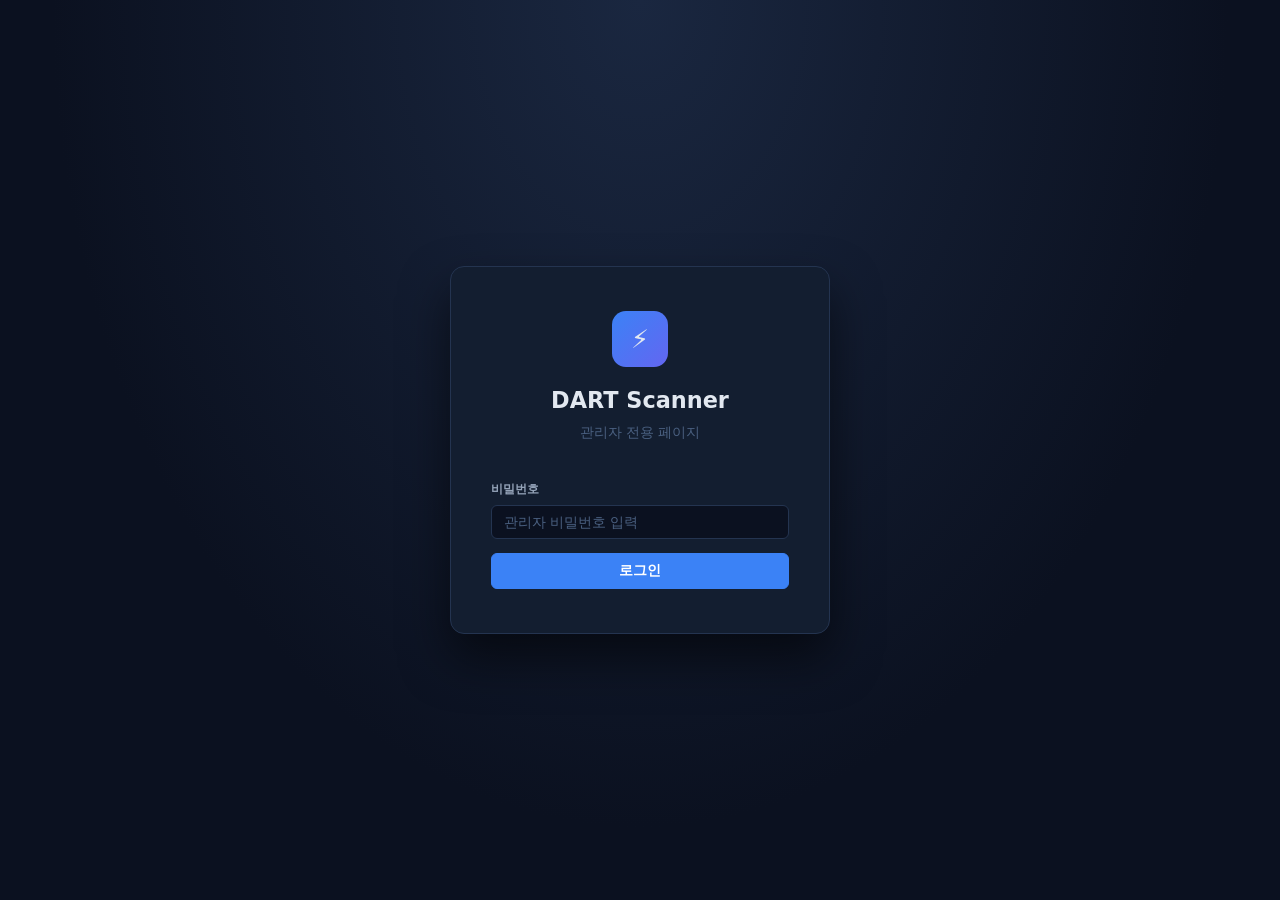
<file: frontend/admin.html>
<!DOCTYPE html>
<html lang="ko">
<head>
  <meta charset="UTF-8">
  <meta name="viewport" content="width=device-width, initial-scale=1.0">
  <title>DART Scanner — 관리자</title>
  <style>
    *, *::before, *::after { box-sizing: border-box; margin: 0; padding: 0; }

    :root {
      --bg:        #0b1120;
      --surface:   #131e30;
      --raised:    #1a2740;
      --border:    #243450;
      --border-lo: #1a2740;
      --txt:       #e2e8f0;
      --txt-2:     #94a3b8;
      --txt-3:     #4a6080;
      --accent:    #3b82f6;
      --accent-d:  #2563eb;
      --green:     #22c55e;
      --yellow:    #f59e0b;
      --red:       #ef4444;
      --cyan:      #06b6d4;
      --purple:    #818cf8;
      --r:         8px;
      --hh:        56px;
    }

    html { scroll-behavior: smooth; }
    @keyframes spin { to { transform: rotate(360deg); } }
    #ifrs-dropzone.dz-over { border-color: var(--accent); background: rgba(59,130,246,.04); }
    body {
      font-family: -apple-system, BlinkMacSystemFont, 'Segoe UI', system-ui, sans-serif;
      background: var(--bg);
      color: var(--txt);
      font-size: 14px;
      line-height: 1.55;
    }

    /* ── Login ─────────────────────────────────────────────── */
    #login-screen {
      min-height: 100vh;
      display: flex; align-items: center; justify-content: center;
      background: radial-gradient(ellipse at 50% 0%, #1a2740 0%, #0b1120 65%);
    }
    .login-box {
      width: 100%; max-width: 380px;
      padding: 44px 40px;
      background: var(--surface);
      border: 1px solid var(--border);
      border-radius: 14px;
      box-shadow: 0 24px 48px rgba(0,0,0,.55);
    }
    .login-brand { text-align: center; margin-bottom: 36px; }
    .brand-badge {
      display: inline-flex; align-items: center; justify-content: center;
      width: 56px; height: 56px;
      background: linear-gradient(135deg, var(--accent), #6366f1);
      border-radius: 14px; font-size: 1.6rem; margin-bottom: 16px;
    }
    .login-brand h1 { font-size: 1.4rem; font-weight: 700; }
    .login-brand p  { color: var(--txt-3); font-size: .85rem; margin-top: 4px; }
    .login-error {
      background: rgba(239,68,68,.1); border: 1px solid rgba(239,68,68,.25);
      color: var(--red); border-radius: 6px;
      padding: 8px 12px; font-size: .85rem; margin-bottom: 14px;
    }

    /* ── Header ────────────────────────────────────────────── */
    .header {
      position: fixed; top: 0; left: 0; right: 0;
      height: var(--hh); background: var(--surface);
      border-bottom: 1px solid var(--border); z-index: 200;
    }
    .header-inner {
      max-width: 1440px; margin: 0 auto;
      padding: 0 24px; height: 100%;
      display: flex; align-items: center; justify-content: space-between;
    }
    .header-left { display: flex; align-items: center; gap: 14px; }
    .h-logo {
      display: inline-flex; align-items: center; justify-content: center;
      width: 32px; height: 32px;
      background: linear-gradient(135deg, var(--accent), #6366f1);
      border-radius: 8px; font-size: 1rem;
    }
    .h-title { font-weight: 700; font-size: .95rem; }
    .h-sep   { color: var(--border); font-size: 1.2rem; }
    .h-sub   { color: var(--txt-3); font-size: .8rem; }

    /* ── Main ──────────────────────────────────────────────── */
    .main {
      max-width: 1440px; margin: 0 auto;
      padding: calc(var(--hh) + 28px) 24px 56px;
      display: flex; flex-direction: column; gap: 28px;
    }
    .sec-label {
      font-size: .72rem; font-weight: 700;
      color: var(--txt-3); text-transform: uppercase; letter-spacing: .08em;
      margin-bottom: 12px;
    }

    /* ── Stats ─────────────────────────────────────────────── */
    .stats-row { display: grid; grid-template-columns: repeat(3,1fr); gap: 16px; }
    .stat-card {
      background: var(--surface); border: 1px solid var(--border);
      border-radius: var(--r); padding: 22px 20px;
      display: flex; align-items: center; gap: 16px;
      transition: border-color .2s;
    }
    .stat-card:hover { border-color: var(--accent); }
    .stat-ico { font-size: 2rem; line-height: 1; flex-shrink: 0; }
    .stat-val { font-size: 2rem; font-weight: 800; line-height: 1; }
    .stat-lbl { color: var(--txt-3); font-size: .8rem; margin-top: 5px; }

    /* ── Two-col ───────────────────────────────────────────── */
    .two-col { display: grid; grid-template-columns: 1fr 1fr; gap: 16px; }

    /* ── Card ──────────────────────────────────────────────── */
    .card { background: var(--surface); border: 1px solid var(--border); border-radius: var(--r); overflow: hidden; }
    .card-head {
      padding: 15px 20px; border-bottom: 1px solid var(--border);
      display: flex; align-items: center; justify-content: space-between;
    }
    .card-head h3 { font-size: .9rem; font-weight: 600; }
    .card-body { padding: 20px; }

    /* ── Forms ─────────────────────────────────────────────── */
    .fg { display: flex; flex-direction: column; gap: 6px; margin-bottom: 14px; }
    .fg label { font-size: .78rem; font-weight: 600; color: var(--txt-2); }
    .inp {
      background: var(--bg); border: 1px solid var(--border);
      border-radius: 6px; padding: 8px 12px;
      color: var(--txt); font-size: .875rem; width: 100%; outline: none;
      transition: border-color .15s;
    }
    .inp:focus { border-color: var(--accent); }
    .inp::placeholder { color: var(--txt-3); }
    input[type="date"]::-webkit-calendar-picker-indicator { filter: invert(.5); cursor: pointer; }
    .two-inp { display: grid; grid-template-columns: 1fr 1fr; gap: 12px; }

    /* ── Buttons ───────────────────────────────────────────── */
    .btn {
      display: inline-flex; align-items: center; justify-content: center;
      gap: 6px; padding: 8px 16px;
      border: 1px solid transparent; border-radius: 6px;
      font-size: .85rem; font-weight: 600;
      cursor: pointer; transition: all .15s; white-space: nowrap;
    }
    .btn:disabled { opacity: .45; cursor: not-allowed; }
    .btn-primary  { background: var(--accent); color: #fff; border-color: var(--accent); }
    .btn-primary:hover:not(:disabled)  { background: var(--accent-d); border-color: var(--accent-d); }
    .btn-cyan     { background: transparent; color: var(--cyan); border-color: rgba(6,182,212,.4); }
    .btn-cyan:hover:not(:disabled)     { background: rgba(6,182,212,.1); }
    .btn-gradient { background: linear-gradient(135deg, var(--accent), #6366f1); color: #fff; border-color: transparent; }
    .btn-gradient:hover:not(:disabled) { opacity: .88; }
    .btn-ghost    { background: transparent; color: var(--txt-2); border-color: var(--border); }
    .btn-ghost:hover:not(:disabled)    { background: var(--raised); color: var(--txt); }
    .btn-danger   { background: transparent; color: var(--red); border-color: rgba(239,68,68,.4); }
    .btn-danger:hover:not(:disabled)   { background: rgba(239,68,68,.1); }
    .btn-full-w   { width: 100%; }
    .btn-sm       { padding: 4px 10px; font-size: .78rem; }

    /* ── Badges ────────────────────────────────────────────── */
    .badge {
      display: inline-flex; align-items: center;
      padding: 2px 9px; border-radius: 99px;
      font-size: .72rem; font-weight: 700; white-space: nowrap;
    }
    .badge-idle   { background: rgba(74,96,128,.2);  color: var(--txt-3); }
    .badge-run    { background: rgba(59,130,246,.15); color: var(--accent); }
    .badge-ok     { background: rgba(34,197,94,.15);  color: var(--green); }
    .badge-err    { background: rgba(239,68,68,.15);  color: var(--red); }
    .badge-online { background: rgba(34,197,94,.15);  color: var(--green); }

    /* ── Mode sections (crawl panel) ───────────────────────── */
    .mode-keyword { padding: 16px 20px 0; }
    .mode-blk     { padding: 16px 20px; }
    .mode-sep     { height: 1px; background: var(--border); }
    .mode-hd      { display: flex; align-items: flex-start; gap: 10px; margin-bottom: 14px; }
    .mode-n {
      width: 24px; height: 24px; border-radius: 50%; flex-shrink: 0;
      background: var(--raised); border: 1px solid var(--border);
      font-size: .72rem; font-weight: 800; color: var(--txt-2);
      display: flex; align-items: center; justify-content: center; margin-top: 1px;
    }
    .mode-nm  { font-size: .875rem; font-weight: 700; }
    .mode-dsc { font-size: .74rem; color: var(--txt-3); margin-top: 2px; }
    .mode-btn-row { display: flex; gap: 8px; align-items: center; margin-top: 10px; }
    .mode-btn-row .btn { flex: 1; }

    /* ── Mode status area ──────────────────────────────────── */
    .mstat { margin-top: 10px; background: var(--raised); border-radius: 6px; padding: 9px 11px; }
    .mst-bar-bg {
      height: 4px; background: var(--bg);
      border-radius: 99px; overflow: hidden; margin-bottom: 8px;
    }
    .mst-bar { height: 100%; border-radius: 99px; transition: width .5s ease; }
    .mst-bar.dl    { background: var(--accent); }
    .mst-bar.parse { background: var(--cyan); }
    .mst-bar.full  { background: linear-gradient(90deg, var(--accent), var(--purple)); }
    .mst-row { display: flex; justify-content: space-between; align-items: center; font-size: .75rem; }
    .mst-ph  { display: flex; align-items: center; gap: 5px; color: var(--txt-2); }
    .pdot-s  { width: 6px; height: 6px; border-radius: 50%; display: inline-block; flex-shrink: 0; }
    .pdot-s.idle { background: var(--txt-3); }
    .pdot-s.run  { background: var(--accent); animation: blink 1.4s infinite; }
    .pdot-s.ok   { background: var(--green); }
    .pdot-s.err  { background: var(--red); }
    .mst-ct      { display: flex; gap: 10px; }
    .mst-ct span { color: var(--txt-3); }
    .mst-ct b.g  { color: var(--green); }
    .mst-ct b.r  { color: var(--red); }
    .mst-ct b.y  { color: var(--yellow); }
    .mst-ct b.b  { color: var(--accent); }
    @keyframes blink { 0%,100%{opacity:1} 50%{opacity:.2} }

    /* ── Monitor (right panel) ─────────────────────────────── */
    .phase-row {
      display: flex; align-items: center; gap: 10px;
      background: var(--raised); border-radius: 6px;
      padding: 11px 14px; margin-bottom: 18px; font-size: .875rem;
    }
    .pdot { width: 9px; height: 9px; border-radius: 50%; flex-shrink: 0; }
    .pdot.idle { background: var(--txt-3); }
    .pdot.run  { background: var(--accent); animation: blink 1.4s infinite; }
    .pdot.ok   { background: var(--green); }
    .pdot.err  { background: var(--red); }
    .prog-hd  { display: flex; justify-content: space-between; font-size: .8rem; color: var(--txt-2); margin-bottom: 7px; }
    .prog-bg  { background: var(--raised); border-radius: 99px; height: 8px; overflow: hidden; }
    .prog-fill { height: 100%; border-radius: 99px; background: linear-gradient(90deg,var(--accent),var(--purple)); transition: width .6s ease; }
    .prog-sub { text-align: right; font-size: .74rem; color: var(--txt-3); margin-top: 4px; }
    .cnt-grid { display: grid; grid-template-columns: repeat(4,1fr); gap: 10px; margin-top: 20px; }
    .cnt { text-align: center; padding: 12px 6px; background: var(--raised); border-radius: 6px; }
    .cnt-val { font-size: 1.6rem; font-weight: 800; line-height: 1; margin-bottom: 4px; }
    .cnt-val.g { color: var(--green); }
    .cnt-val.b { color: var(--accent); }
    .cnt-val.y { color: var(--yellow); }
    .cnt-val.r { color: var(--red); }
    .cnt-lbl   { font-size: .72rem; color: var(--txt-3); }

    /* ── Log viewer ────────────────────────────────────────── */
    .log-box {
      height: 320px; overflow-y: auto;
      background: #070d18; border-top: 1px solid var(--border);
      font-family: 'Consolas','Monaco','Courier New',monospace;
      font-size: .78rem; padding: 6px 4px;
    }
    .log-box::-webkit-scrollbar { width: 6px; }
    .log-box::-webkit-scrollbar-track { background: transparent; }
    .log-box::-webkit-scrollbar-thumb { background: var(--border); border-radius: 3px; }
    .log-row {
      display: flex; gap: 8px; padding: 1.5px 6px;
      border-radius: 3px; line-height: 1.65; align-items: baseline;
    }
    .log-row:hover { background: rgba(255,255,255,.03); }
    .log-t  { color: var(--txt-3); flex-shrink: 0; white-space: nowrap; }
    .log-lv { flex-shrink: 0; min-width: 58px; font-weight: 700; }
    .log-nm { color: #7dd3fc; flex-shrink: 0; max-width: 130px; overflow: hidden; text-overflow: ellipsis; white-space: nowrap; }
    .log-m  { color: var(--txt); word-break: break-all; }
    .log-row.info    .log-lv { color: var(--cyan); }
    .log-row.warning .log-lv { color: var(--yellow); }
    .log-row.error   .log-lv { color: var(--red); }
    .log-row.debug   .log-lv { color: var(--txt-3); }
    .log-empty { color: var(--txt-3); text-align: center; padding: 20px; }

    /* ── Table ─────────────────────────────────────────────── */
    .filter-bar { display: flex; gap: 10px; align-items: flex-end; flex-wrap: wrap; margin-bottom: 16px; }
    .filter-bar .fg { margin-bottom: 0; flex: 1; min-width: 160px; }
    .filter-bar .fg.grow { flex: 2; min-width: 200px; }
    .tbl-wrap { overflow-x: auto; border: 1px solid var(--border); border-radius: 6px; }
    .dtbl { width: 100%; border-collapse: collapse; font-size: .85rem; }
    .dtbl th {
      background: var(--raised); padding: 10px 14px;
      text-align: left; font-size: .7rem; font-weight: 700;
      color: var(--txt-3); text-transform: uppercase; letter-spacing: .05em;
      border-bottom: 1px solid var(--border); white-space: nowrap;
    }
    .dtbl td { padding: 10px 14px; border-bottom: 1px solid var(--border-lo); vertical-align: middle; }
    .dtbl tr:last-child td { border-bottom: none; }
    .dtbl tr:hover td { background: rgba(255,255,255,.018); }
    .corp { font-weight: 600; }
    .chip {
      display: inline-block; background: rgba(59,130,246,.12);
      color: var(--accent); padding: 1px 8px; border-radius: 99px;
      font-size: .72rem; font-weight: 700;
    }
    .ext-link { color: var(--accent); text-decoration: none; font-size: .8rem; }
    .ext-link:hover { text-decoration: underline; }
    .pager {
      display: flex; align-items: center; justify-content: space-between;
      margin-top: 14px; flex-wrap: wrap; gap: 8px;
    }
    .pager-info { font-size: .82rem; color: var(--txt-3); }
    .pager-btns { display: flex; align-items: center; gap: 4px; }
    .pager-cur  { padding: 4px 10px; font-size: .82rem; color: var(--txt-2); }

    /* ── Utilities ─────────────────────────────────────────── */
    .hidden    { display: none !important; }
    .flex-row  { display: flex; align-items: center; gap: 10px; }
    .txt-c     { text-align: center; }
    .txt-m     { color: var(--txt-3); }
    .txt-s     { font-size: .8rem; }

    /* ── Settings: checkbox ────────────────────────────────── */
    .check-label {
      display: flex; align-items: center; gap: 9px;
      cursor: pointer; padding: 5px 0; user-select: none;
      font-size: .875rem; color: var(--txt);
    }
    .check-inp { display: none; }
    .check-box {
      width: 17px; height: 17px; flex-shrink: 0;
      border: 2px solid var(--border); border-radius: 4px;
      background: var(--bg); transition: background .15s, border-color .15s;
      display: flex; align-items: center; justify-content: center;
      font-size: .65rem; font-weight: 900; color: transparent;
    }
    .check-inp:checked ~ .check-box {
      background: var(--accent); border-color: var(--accent); color: #fff;
    }

    /* ── Settings: groups ──────────────────────────────────── */
    .sgrp { border: 1px solid var(--border-lo); border-radius: 6px; overflow: hidden; margin-bottom: 14px; }
    .sgrp-title {
      padding: 7px 12px; background: var(--raised);
      font-size: .7rem; font-weight: 700; color: var(--txt-3);
      text-transform: uppercase; letter-spacing: .06em;
    }
    .check-row { padding: 10px 12px; display: flex; flex-wrap: wrap; gap: 6px 22px; }
    .check-col { padding: 4px 12px 8px; display: flex; flex-direction: column; gap: 0; }

    /* ── Settings: toggle ──────────────────────────────────── */
    .toggle-row {
      display: flex; align-items: center; justify-content: space-between;
      padding: 12px 0 14px; border-bottom: 1px solid var(--border-lo);
    }
    .toggle-lbl   { font-size: .875rem; font-weight: 600; margin-bottom: 2px; }
    .toggle-desc  { font-size: .74rem; color: var(--txt-3); }
    .toggle-sw    { position: relative; display: inline-block; width: 44px; height: 24px; flex-shrink: 0; }
    .toggle-sw input { opacity: 0; width: 0; height: 0; }
    .toggle-sl {
      position: absolute; inset: 0;
      background: var(--raised); border: 1px solid var(--border);
      border-radius: 99px; cursor: pointer; transition: .2s;
    }
    .toggle-sl::before {
      content: ''; position: absolute;
      width: 16px; height: 16px; border-radius: 50%;
      left: 3px; bottom: 3px;
      background: var(--txt-3); transition: .2s;
    }
    .toggle-sw input:checked + .toggle-sl { background: var(--accent); border-color: var(--accent); }
    .toggle-sw input:checked + .toggle-sl::before { transform: translateX(20px); background: #fff; }

    /* ── Settings: misc ────────────────────────────────────── */
    .time-row { display: flex; align-items: center; gap: 10px; }
    .notify-result {
      margin-top: 10px; padding: 10px 14px;
      border-radius: 6px; font-size: .82rem; line-height: 1.5;
    }
    .notify-result.ok  { background: rgba(34,197,94,.08);  border: 1px solid rgba(34,197,94,.25);  color: var(--green); }
    .notify-result.err { background: rgba(239,68,68,.08);  border: 1px solid rgba(239,68,68,.25);  color: var(--red); }
    .notify-result.inf { background: rgba(59,130,246,.08); border: 1px solid rgba(59,130,246,.25); color: var(--accent); }
    .sched-run-info { font-size: .74rem; color: var(--txt-3); margin-top: 8px; text-align: center; }
    .indent-inp { margin-top: 6px; padding-left: 26px; }

    /* ── Disclosure type checkboxes ───────────────────────── */
    .pblntf-types { display: flex; flex-wrap: wrap; gap: 3px 14px; padding: 6px 0; }
    .pblntf-types .check-label { font-size: .82rem; }

    /* ── GPU VM row ────────────────────────────────────────── */
    .gpu-row {
      display: flex; align-items: center; gap: 7px; flex-wrap: wrap;
      background: var(--raised); border-radius: 6px;
      padding: 7px 11px; margin-bottom: 8px;
    }
    .gpu-row .gpu-lbl { font-size: .78rem; font-weight: 700; color: var(--txt-2); flex-shrink: 0; }

    /* ── Responsive ────────────────────────────────────────── */
    @media (max-width: 900px) {
      .stats-row { grid-template-columns: 1fr 1fr; }
      .two-col   { grid-template-columns: 1fr; }
      .cnt-grid  { grid-template-columns: repeat(2,1fr); }
    }
    @media (max-width: 540px) {
      .main      { padding: calc(var(--hh) + 16px) 14px 40px; }
      .stats-row { grid-template-columns: 1fr; }
      .two-inp   { grid-template-columns: 1fr; }
      .filter-bar .fg { min-width: 100%; }
    }
  </style>
</head>
<body>

<!-- ══ LOGIN ═══════════════════════════════════════════════ -->
<div id="login-screen">
  <div class="login-box">
    <div class="login-brand">
      <div class="brand-badge">⚡</div>
      <h1>DART Scanner</h1>
      <p>관리자 전용 페이지</p>
    </div>
    <div id="login-err" class="login-error hidden"></div>
    <div class="fg">
      <label for="pw-inp">비밀번호</label>
      <input id="pw-inp" type="password" class="inp" placeholder="관리자 비밀번호 입력" autocomplete="current-password">
    </div>
    <button class="btn btn-primary btn-full-w" onclick="doLogin()">로그인</button>
  </div>
</div>

<!-- ══ DASHBOARD ════════════════════════════════════════════ -->
<div id="dashboard" class="hidden">

  <header class="header">
    <div class="header-inner">
      <div class="header-left">
        <span class="h-logo">⚡</span>
        <span class="h-title">DART Scanner</span>
        <span class="h-sep">|</span>
        <span class="h-sub">관리자 대시보드</span>
        <span id="srv-badge" class="badge badge-idle">연결 중...</span>
      </div>
      <div style="display:flex;align-items:center;gap:8px">
        <button class="btn btn-ghost btn-sm" onclick="window.open('index.html','_blank')">↗ 일반 화면 보기</button>
        <button class="btn btn-ghost btn-sm" onclick="doLogout()">로그아웃</button>
      </div>
    </div>
  </header>

  <main class="main">

    <!-- ── DB 현황 ──────────────────────────────────────── -->
    <section>
      <p class="sec-label">DB 현황</p>
      <div class="stats-row">
        <div class="stat-card">
          <div class="stat-ico">📁</div>
          <div><div class="stat-val" id="s-disc">—</div><div class="stat-lbl">총 공시 수</div></div>
        </div>
        <div class="stat-card">
          <div class="stat-ico">📄</div>
          <div><div class="stat-val" id="s-chunks">—</div><div class="stat-lbl">총 청크 수</div></div>
        </div>
        <div class="stat-card">
          <div class="stat-ico">🕐</div>
          <div><div class="stat-val" id="s-upd" style="font-size:1.1rem">—</div><div class="stat-lbl">마지막 업데이트</div></div>
        </div>
      </div>
    </section>

    <!-- ── 크롤링 실행 / 모니터링 ─────────────────────── -->
    <section>
      <p class="sec-label">크롤링</p>
      <div class="two-col">

        <!-- 크롤링 실행 패널 -->
        <div class="card">
          <div class="card-head">
            <h3>크롤링 실행</h3>
            <span id="crawl-badge" class="badge badge-idle">대기 중</span>
          </div>

          <!-- 공통 키워드 -->
          <div class="mode-keyword">
            <div class="fg">
              <label>공시 유형 키워드 <span class="txt-m txt-s">(선택 — 세 모드 공통)</span></label>
              <input id="c-type" type="text" class="inp" placeholder="예: 무상증자, 유상증자, 합병">
            </div>
            <!-- 공시 유형 체크박스 (다운로드 / 전체 실행 적용) -->
            <div class="fg" style="margin-bottom:0">
              <label>공시 유형 선택 <span class="txt-m txt-s">(선택 없으면 전체 — 다운로드/전체 실행에 적용)</span></label>
              <div class="pblntf-types">
                <label class="check-label"><input type="checkbox" value="A" class="check-inp pblntf-chk" checked><span class="check-box">✓</span>A - 정기공시</label>
                <label class="check-label"><input type="checkbox" value="B" class="check-inp pblntf-chk"><span class="check-box">✓</span>B - 주요사항보고</label>
                <label class="check-label"><input type="checkbox" value="C" class="check-inp pblntf-chk"><span class="check-box">✓</span>C - 발행공시</label>
                <label class="check-label"><input type="checkbox" value="D" class="check-inp pblntf-chk"><span class="check-box">✓</span>D - 지분공시</label>
                <label class="check-label"><input type="checkbox" value="E" class="check-inp pblntf-chk"><span class="check-box">✓</span>E - 기타공시</label>
                <label class="check-label"><input type="checkbox" value="F" class="check-inp pblntf-chk"><span class="check-box">✓</span>F - 외부감사</label>
                <label class="check-label"><input type="checkbox" value="G" class="check-inp pblntf-chk"><span class="check-box">✓</span>G - 펀드</label>
                <label class="check-label"><input type="checkbox" value="H" class="check-inp pblntf-chk"><span class="check-box">✓</span>H - 자산유동화</label>
                <label class="check-label"><input type="checkbox" value="I" class="check-inp pblntf-chk"><span class="check-box">✓</span>I - 거래소공시</label>
                <label class="check-label"><input type="checkbox" value="J" class="check-inp pblntf-chk"><span class="check-box">✓</span>J - 공정위공시</label>
                <label class="check-label" style="border-left:1px solid var(--border);padding-left:14px;margin-left:4px">
                  <input type="checkbox" id="pt-all" class="check-inp" onchange="toggleAllTypes(this)">
                  <span class="check-box">✓</span><span style="color:var(--txt-3)">전체 선택</span>
                </label>
              </div>
            </div>
          </div>

          <!-- ❶ 다운로드 -->
          <div class="mode-sep"></div>
          <div class="mode-blk">
            <div class="mode-hd">
              <div class="mode-n">1</div>
              <div>
                <div class="mode-nm">다운로드</div>
                <div class="mode-dsc">DART → raw_documents/{rcept_no}.zip 저장</div>
              </div>
            </div>
            <div class="two-inp">
              <div class="fg" style="margin:0"><label>시작일</label><input id="dl-s" type="date" class="inp"></div>
              <div class="fg" style="margin:0"><label>종료일</label><input id="dl-e" type="date" class="inp"></div>
            </div>
            <div class="mode-btn-row">
              <button id="btn-dl" class="btn btn-primary" onclick="doCrawl('download')">↓ 다운로드</button>
              <span id="bdg-dl" class="badge badge-idle">대기 중</span>
            </div>
            <div id="mst-dl" class="mstat hidden"></div>
          </div>

          <!-- ❷ 파싱 -->
          <div class="mode-sep"></div>
          <div class="mode-blk">
            <div class="mode-hd">
              <div class="mode-n">2</div>
              <div>
                <div class="mode-nm">파싱 + DB 저장 <span class="txt-s txt-m">(GPU VM)</span></div>
                <div class="mode-dsc">raw_documents ZIP → 임베딩 → DB 저장 (GPU VM SSH 실행)</div>
              </div>
            </div>
            <!-- GPU VM 상태 -->
            <div class="gpu-row">
              <span class="gpu-lbl">GPU VM</span>
              <span id="gpu-badge" class="badge badge-idle">확인 중…</span>
              <button class="btn btn-ghost btn-sm" onclick="startGpuVm(this)" title="인스턴스 시작">▶ 시작</button>
              <button class="btn btn-danger btn-sm" onclick="stopGpuVm(this)" title="인스턴스 중지">■ 중지</button>
              <button class="btn btn-ghost btn-sm" onclick="checkGpuVm()" title="상태 새로고침" style="padding:4px 7px">↻</button>
            </div>
            <div class="mode-btn-row" style="margin-top:0">
              <button id="btn-parse" class="btn btn-cyan" onclick="doCrawl('parse')">⚙ 파싱 시작</button>
              <span id="bdg-parse" class="badge badge-idle">대기 중</span>
            </div>
            <div id="mst-parse" class="mstat hidden"></div>
          </div>

          <!-- ❸ 전체 실행 -->
          <div class="mode-sep"></div>
          <div class="mode-blk">
            <div class="mode-hd">
              <div class="mode-n" style="background:linear-gradient(135deg,var(--accent),#6366f1);color:#fff;border-color:transparent">3</div>
              <div>
                <div class="mode-nm">전체 실행</div>
                <div class="mode-dsc">다운로드 → 파싱 자동 연속 실행</div>
              </div>
            </div>
            <div class="two-inp">
              <div class="fg" style="margin:0"><label>시작일</label><input id="full-s" type="date" class="inp"></div>
              <div class="fg" style="margin:0"><label>종료일</label><input id="full-e" type="date" class="inp"></div>
            </div>
            <div class="mode-btn-row">
              <button id="btn-full-r" class="btn btn-gradient" onclick="doCrawl('full')">▶ 전체 실행</button>
              <span id="bdg-full" class="badge badge-idle">대기 중</span>
            </div>
            <div id="mst-full" class="mstat hidden"></div>
          </div>
        </div>

        <!-- 모니터링 패널 -->
        <div class="card">
          <div class="card-head">
            <h3>실시간 모니터링</h3>
            <div class="flex-row">
              <button id="btn-stop" class="btn btn-danger btn-sm hidden" onclick="stopCrawl(this)">■ 중지</button>
              <span class="txt-m txt-s">3초마다 갱신</span>
            </div>
          </div>
          <div class="card-body">
            <div class="phase-row">
              <span class="pdot idle" id="pdot"></span>
              <span id="phase-txt">대기 중</span>
            </div>
            <div class="prog-hd">
              <span id="prog-label">진행률</span>
              <span id="prog-pct">0 %</span>
            </div>
            <div class="prog-bg">
              <div class="prog-fill" id="prog-fill" style="width:0%"></div>
            </div>
            <div class="prog-sub" id="prog-sub">—</div>
            <div class="cnt-grid">
              <div class="cnt"><div class="cnt-val g" id="cnt-dl">0</div><div class="cnt-lbl">다운로드</div></div>
              <div class="cnt"><div class="cnt-val b" id="cnt-st">0</div><div class="cnt-lbl">DB 저장</div></div>
              <div class="cnt"><div class="cnt-val y" id="cnt-sk">0</div><div class="cnt-lbl">스킵</div></div>
              <div class="cnt"><div class="cnt-val r" id="cnt-fl">0</div><div class="cnt-lbl">실패</div></div>
            </div>
          </div>
        </div>

      </div>
    </section>

    <!-- ── 크롤링 로그 ─────────────────────────────────── -->
    <section>
      <div class="card">
        <div class="card-head">
          <h3>크롤링 로그</h3>
          <div class="flex-row">
            <span class="txt-m txt-s">10초마다 갱신</span>
            <button class="btn btn-ghost btn-sm" onclick="clearLogView()">지우기</button>
          </div>
        </div>
        <div class="log-box" id="log-box"><div class="log-empty">로그가 없습니다.</div></div>
      </div>
    </section>

    <!-- ── DART API 호출 현황 ─────────────────────────── -->
    <section>
      <p class="sec-label">DART API 사용 현황</p>
      <div class="card">
        <div class="card-head">
          <h3>일일 API 호출 현황</h3>
          <button class="btn btn-ghost btn-sm" onclick="loadQuota()">↻ 새로고침</button>
        </div>
        <div class="card-body">
          <!-- 통계 수치 -->
          <div class="cnt-grid" style="margin-bottom:18px">
            <div class="cnt"><div class="cnt-val b" id="q-used">—</div><div class="cnt-lbl">오늘 사용</div></div>
            <div class="cnt"><div class="cnt-val g" id="q-remain">—</div><div class="cnt-lbl">남은 호출</div></div>
            <div class="cnt"><div class="cnt-val" id="q-limit-disp">—</div><div class="cnt-lbl">일일 한도</div></div>
            <div class="cnt"><div class="cnt-val" id="q-date" style="font-size:1rem">—</div><div class="cnt-lbl">기준 날짜</div></div>
          </div>
          <!-- 사용률 프로그레스 바 -->
          <div style="margin-bottom:18px">
            <div class="prog-hd">
              <span id="q-bar-label">사용률</span>
              <span id="q-pct">0%</span>
            </div>
            <div class="prog-bg">
              <div class="prog-fill" id="q-bar" style="width:0%"></div>
            </div>
          </div>
          <!-- 한도 변경 -->
          <div class="fg" style="margin-bottom:10px">
            <label>일일 한도 변경 <span class="txt-m txt-s">(DART_DAILY_LIMIT)</span></label>
            <div style="display:flex;gap:8px">
              <input id="q-limit-inp" type="number" class="inp" placeholder="19000"
                     min="1" max="19000" style="flex:1">
              <button class="btn btn-primary" onclick="setQuotaLimit()">적용</button>
            </div>
          </div>
          <div id="q-result" class="notify-result hidden"></div>
        </div>
      </div>
    </section>

    <!-- ── 알림 & 스케줄러 설정 ──────────────────────────── -->
    <section>
      <p class="sec-label">알림 &amp; 스케줄러 설정</p>
      <div class="two-col">

        <!-- 알림 설정 카드 -->
        <div class="card">
          <div class="card-head">
            <h3>알림 설정</h3>
            <span id="settings-badge" class="badge badge-idle hidden"></span>
          </div>
          <div class="card-body">

            <!-- 알림 수단 -->
            <div class="sgrp">
              <div class="sgrp-title">알림 수단</div>
              <div class="check-row">
                <label class="check-label">
                  <input type="checkbox" id="n-email" class="check-inp" onchange="toggleEmailRow()">
                  <span class="check-box">✓</span>이메일
                </label>
                <label class="check-label">
                  <input type="checkbox" id="n-slack" class="check-inp">
                  <span class="check-box">✓</span>슬랙
                </label>
                <label class="check-label">
                  <input type="checkbox" id="n-kakao" class="check-inp" onchange="toggleKakaoRow()">
                  <span class="check-box">✓</span>카카오톡
                </label>
              </div>
              <div id="email-row" class="indent-inp hidden">
                <div class="fg" style="margin-bottom:10px">
                  <label>수신 이메일 주소</label>
                  <input id="n-email-addr" type="email" class="inp" placeholder="example@email.com">
                </div>
              </div>
              <div id="kakao-row" class="indent-inp hidden">
                <div class="fg" style="margin-bottom:10px">
                  <label>카카오 액세스 토큰 <span class="txt-m txt-s">(나에게 보내기)</span></label>
                  <input id="n-kakao-token" type="text" class="inp" placeholder="카카오 OAuth2 액세스 토큰">
                </div>
              </div>
            </div>

            <!-- 알림 내용 -->
            <div class="sgrp">
              <div class="sgrp-title">알림 받을 내용</div>
              <div class="check-col">
                <label class="check-label">
                  <input type="checkbox" id="a-crawl" class="check-inp" checked>
                  <span class="check-box">✓</span>크롤링 완료 (수집 건수 포함)
                </label>
                <label class="check-label">
                  <input type="checkbox" id="a-parse" class="check-inp" checked>
                  <span class="check-box">✓</span>파싱 완료 (저장 건수 포함)
                </label>
                <label class="check-label">
                  <input type="checkbox" id="a-error" class="check-inp" checked>
                  <span class="check-box">✓</span>오류 발생 시
                </label>
                <label class="check-label">
                  <input type="checkbox" id="a-daily" class="check-inp" checked>
                  <span class="check-box">✓</span>매일 새벽 2시 작업 결과 요약
                </label>
              </div>
            </div>

            <!-- 버튼 -->
            <div style="display:flex;gap:8px;margin-top:4px">
              <button class="btn btn-primary" style="flex:1" onclick="saveSettings()">저장</button>
              <button class="btn btn-ghost" onclick="testNotify(this)">🔔 테스트 발송</button>
            </div>
            <div id="notify-result" class="notify-result hidden"></div>
          </div>
        </div>

        <!-- 스케줄러 설정 카드 -->
        <div class="card">
          <div class="card-head">
            <h3>스케줄러 설정</h3>
            <span id="sched-badge" class="badge badge-idle">로딩 중…</span>
          </div>
          <div class="card-body">

            <!-- ON/OFF 토글 -->
            <div class="toggle-row">
              <div>
                <div class="toggle-lbl">자동 실행</div>
                <div class="toggle-desc">매일 지정 시간에 자동으로 공시 수집</div>
              </div>
              <label class="toggle-sw">
                <input type="checkbox" id="sched-on" onchange="onSchedToggle()">
                <span class="toggle-sl"></span>
              </label>
            </div>

            <!-- 실행 시간 -->
            <div class="fg" style="margin-top:16px">
              <label>실행 시간 (KST)</label>
              <div class="time-row">
                <select id="sched-h" class="inp" style="width:82px"></select>
                <span style="color:var(--txt-2);font-weight:700;font-size:1.1rem">:</span>
                <select id="sched-m" class="inp" style="width:82px">
                  <option value="0">00</option>
                  <option value="15">15</option>
                  <option value="30">30</option>
                  <option value="45">45</option>
                </select>
                <button class="btn btn-ghost btn-sm" onclick="saveSettings()">적용</button>
              </div>
            </div>

            <!-- 구분선 -->
            <div class="mode-sep" style="margin:20px 0"></div>

            <!-- 수동 즉시 실행 -->
            <div class="mode-hd" style="margin-bottom:12px">
              <div>
                <div class="mode-nm">수동 즉시 실행</div>
                <div class="mode-dsc">전날 공시를 지금 바로 수집 · 임베딩 · 저장</div>
              </div>
            </div>
            <button id="btn-run-now" class="btn btn-gradient btn-full-w" onclick="runNow(this)">
              ▶ 지금 즉시 실행
            </button>
            <p class="sched-run-info" id="run-date-hint"></p>
            <div id="run-result" class="notify-result hidden" style="margin-top:8px"></div>

          </div>
        </div>

      </div>
    </section>

    <!-- ── DB 데이터 관리 ──────────────────────────────── -->
    <section>
      <div class="card">
        <div class="card-head">
          <h3>DB 데이터 관리</h3>
          <button class="btn btn-ghost btn-sm" onclick="loadDisc(1)">↻ 새로고침</button>
        </div>
        <div class="card-body">
          <div class="filter-bar">
            <div class="fg grow">
              <label>회사명 검색</label>
              <input id="f-corp" type="text" class="inp" placeholder="회사명 입력…" oninput="debounceFilter()">
            </div>
            <div class="fg"><label>시작일</label><input id="f-from" type="date" class="inp" onchange="loadDisc(1)"></div>
            <div class="fg"><label>종료일</label><input id="f-to"   type="date" class="inp" onchange="loadDisc(1)"></div>
            <button class="btn btn-ghost" onclick="resetFilter()">초기화</button>
          </div>
          <div class="tbl-wrap">
            <table class="dtbl">
              <thead>
                <tr>
                  <th>회사명</th><th>공시명</th><th>날짜</th>
                  <th>청크</th><th>DART</th><th>삭제</th>
                </tr>
              </thead>
              <tbody id="disc-tbody">
                <tr><td colspan="6" class="txt-c txt-m" style="padding:24px">로딩 중…</td></tr>
              </tbody>
            </table>
          </div>
          <div class="pager" id="pager"></div>
        </div>
      </div>
    </section>

    <!-- ── IFRS 기준서 관리 ──────────────────────────────── -->
    <section>
      <div class="card">
        <div class="card-head">
          <h3>IFRS 기준서 관리</h3>
          <button class="btn btn-ghost btn-sm" onclick="loadIFRS()">↻ 새로고침</button>
        </div>
        <div class="card-body">

          <!-- 드롭존 -->
          <div id="ifrs-dropzone" onclick="document.getElementById('ifrs-file').click()"
               ondragover="event.preventDefault();this.classList.add('dz-over')"
               ondragleave="this.classList.remove('dz-over')"
               ondrop="ifrsDrop(event)"
               style="border:2px dashed var(--border);border-radius:8px;padding:28px;text-align:center;cursor:pointer;transition:border-color .15s,background .15s;margin-bottom:14px">
            <div style="font-size:2rem;margin-bottom:6px">📄</div>
            <div style="font-size:.875rem;font-weight:600;color:var(--txt-2)" id="ifrs-dz-main">PDF 파일을 드래그하거나 클릭하여 선택</div>
            <div style="font-size:.76rem;color:var(--txt-3);margin-top:4px" id="ifrs-dz-sub">최대 50MB · PDF만 허용</div>
          </div>
          <input id="ifrs-file" type="file" accept=".pdf" style="display:none" onchange="ifrsFileChange(this)">

          <div class="fg-row" style="gap:12px;align-items:flex-end;margin-bottom:14px">
            <div class="fg">
              <label>기준서명 <span style="color:var(--txt-3);font-size:.78rem">(예: K-IFRS 제1115호)</span></label>
              <input id="ifrs-std-name" type="text" class="inp" placeholder="K-IFRS 제1115호">
            </div>
            <button class="btn btn-primary" id="ifrs-upload-btn" onclick="uploadIFRS()" style="flex-shrink:0">업로드 &amp; 임베딩</button>
          </div>

          <!-- 진행 상황 -->
          <div id="ifrs-progress-box" style="display:none;margin-bottom:14px;background:var(--raised);border:1px solid var(--border);border-radius:8px;padding:16px">
            <div style="display:flex;align-items:center;gap:10px;margin-bottom:10px">
              <div id="ifrs-prog-spinner" style="width:16px;height:16px;border:2px solid var(--border);border-top-color:var(--accent);border-radius:50%;animation:spin 0.8s linear infinite;flex-shrink:0"></div>
              <span id="ifrs-prog-label" style="font-size:.875rem;color:var(--txt-2)">준비 중…</span>
            </div>
            <div style="background:var(--border);border-radius:4px;height:6px;overflow:hidden">
              <div id="ifrs-prog-bar" style="height:100%;background:var(--accent);border-radius:4px;width:0%;transition:width .4s ease"></div>
            </div>
            <div id="ifrs-prog-step" style="font-size:.76rem;color:var(--txt-3);margin-top:6px"></div>
          </div>

          <!-- 결과 메시지 -->
          <div id="ifrs-upload-msg" style="margin-bottom:8px"></div>
          <table class="dtbl">
            <thead>
              <tr><th>기준서명</th><th>파일명</th><th>청크 수</th><th>삭제</th></tr>
            </thead>
            <tbody id="ifrs-tbody">
              <tr><td colspan="4" class="txt-c txt-m" style="padding:16px">로딩 중…</td></tr>
            </tbody>
          </table>
        </div>
      </div>
    </section>

  </main>
</div>

<script>
  /* ── Config ─────────────────────────────────────────── */
  const API  = window.location.origin;
  const PASS = 'admin1234';

  const PHASE_LABEL = {
    idle: '대기 중', listing: '목록 수집 중…', downloading: '다운로드 중…',
    parsing: '파싱 중…', complete: '완료', error: '오류', stopped: '중지됨',
  };
  const MODE_LABEL = { download: '다운로드', parse: '파싱', full: '전체 실행' };

  /* ── State ──────────────────────────────────────────── */
  let discPage   = 1;
  let logCache   = [];
  let logCleared = false;
  let filterTimer = null;

  /* ═══════════════════════════════════════════════════════
     LOGIN
  ════════════════════════════════════════════════════════ */
  document.getElementById('pw-inp').addEventListener('keydown', e => {
    if (e.key === 'Enter') doLogin();
  });

  /* ══ IFRS ══════════════════════════════════════════════════ */

  async function loadIFRS() {
    const tbody = document.getElementById('ifrs-tbody');
    try {
      const r = await fetch(`${API}/ifrs/standards`);
      const data = await r.json();
      if (!data.length) {
        tbody.innerHTML = '<tr><td colspan="4" class="txt-c txt-m" style="padding:16px">업로드된 기준서가 없습니다</td></tr>';
        return;
      }
      tbody.innerHTML = data.map(d => `
        <tr>
          <td>${esc(d.standard_name)}</td>
          <td>${esc(d.filename)}</td>
          <td>${d.chunk_count}</td>
          <td><button class="btn btn-danger btn-sm" onclick="deleteIFRS('${esc(d.filename)}')">삭제</button></td>
        </tr>`).join('');
    } catch (e) {
      tbody.innerHTML = '<tr><td colspan="4" class="txt-c">오류 발생</td></tr>';
    }
  }

  function ifrsDrop(e) {
    e.preventDefault();
    document.getElementById('ifrs-dropzone').classList.remove('dz-over');
    const f = e.dataTransfer.files[0];
    if (f && f.type === 'application/pdf') ifrsSetFile(f);
  }

  function ifrsFileChange(input) {
    if (input.files[0]) ifrsSetFile(input.files[0]);
  }

  function ifrsSetFile(file) {
    document.getElementById('ifrs-dz-main').textContent = file.name;
    document.getElementById('ifrs-dz-sub').textContent = (file.size / 1024 / 1024).toFixed(1) + ' MB';
    document.getElementById('ifrs-dropzone').style.borderColor = 'var(--green)';
  }

  function ifrsSetProgress(pct, label, step) {
    document.getElementById('ifrs-prog-bar').style.width = pct + '%';
    document.getElementById('ifrs-prog-label').textContent = label;
    document.getElementById('ifrs-prog-step').textContent = step || '';
  }

  async function uploadIFRS() {
    const stdName = document.getElementById('ifrs-std-name').value.trim();
    const fileInput = document.getElementById('ifrs-file');
    const msg = document.getElementById('ifrs-upload-msg');
    const progBox = document.getElementById('ifrs-progress-box');
    const btn = document.getElementById('ifrs-upload-btn');

    if (!stdName) { msg.innerHTML = '<span style="color:var(--red)">기준서명을 입력하세요.</span>'; return; }
    if (!fileInput.files.length) { msg.innerHTML = '<span style="color:var(--red)">PDF 파일을 선택하세요.</span>'; return; }

    const file = fileInput.files[0];
    const form = new FormData();
    form.append('standard_name', stdName);
    form.append('file', file);

    btn.disabled = true;
    msg.innerHTML = '';
    progBox.style.display = 'block';
    document.getElementById('ifrs-prog-spinner').style.display = 'block';

    // 단계별 진행 시뮬레이션 (실제 완료 전까지)
    ifrsSetProgress(10, 'PDF 업로드 중…', `파일: ${file.name}`);
    const stages = [
      { pct: 25, label: 'PDF 텍스트 추출 중…',   delay: 800  },
      { pct: 45, label: '청크 분할 중…',           delay: 1200 },
      { pct: 60, label: '임베딩 생성 중… (시간이 걸릴 수 있습니다)', delay: 1500 },
      { pct: 80, label: '임베딩 생성 중…',         delay: 2000 },
    ];

    let stageIdx = 0;
    const stageTimer = setInterval(() => {
      if (stageIdx < stages.length) {
        const s = stages[stageIdx++];
        ifrsSetProgress(s.pct, s.label, '');
      } else {
        clearInterval(stageTimer);
      }
    }, stages[stageIdx]?.delay ?? 1000);

    try {
      const r = await fetch(`${API}/ifrs/upload`, { method: 'POST', body: form });
      clearInterval(stageTimer);

      if (r.ok) {
        const data = await r.json();
        const chunks = data.chunks ?? '?';
        ifrsSetProgress(100, '완료!', '');
        document.getElementById('ifrs-prog-spinner').style.animation = 'none';
        document.getElementById('ifrs-prog-spinner').style.borderTopColor = 'var(--green)';
        document.getElementById('ifrs-prog-bar').style.background = 'var(--green)';
        msg.innerHTML = `<span style="color:var(--green)">✓ 업로드 완료 — ${stdName} · ${chunks}개 청크 생성됨</span>`;
        fileInput.value = '';
        document.getElementById('ifrs-dz-main').textContent = 'PDF 파일을 드래그하거나 클릭하여 선택';
        document.getElementById('ifrs-dz-sub').textContent = '최대 50MB · PDF만 허용';
        document.getElementById('ifrs-dropzone').style.borderColor = 'var(--border)';
        setTimeout(() => { progBox.style.display = 'none'; }, 3000);
        loadIFRS();
      } else {
        const data = await r.json().catch(() => ({}));
        clearInterval(stageTimer);
        ifrsSetProgress(0, '오류 발생', '');
        document.getElementById('ifrs-prog-spinner').style.borderTopColor = 'var(--red)';
        msg.innerHTML = `<span style="color:var(--red)">업로드 실패: ${data.detail || r.status}</span>`;
      }
    } catch (e) {
      clearInterval(stageTimer);
      ifrsSetProgress(0, '연결 오류', '');
      msg.innerHTML = `<span style="color:var(--red)">연결 오류: ${e.message}</span>`;
    } finally {
      btn.disabled = false;
    }
  }

  async function deleteIFRS(filename) {
    if (!confirm(`"${filename}" 기준서를 삭제하시겠습니까?`)) return;
    await fetch(`${API}/ifrs/standards/${encodeURIComponent(filename)}`, { method: 'DELETE' });
    loadIFRS();
  }

  /* ══════════════════════════════════════════════════════════ */

  function doLogin() {
    const val = document.getElementById('pw-inp').value;
    const err = document.getElementById('login-err');
    if (val === PASS) {
      document.getElementById('login-screen').classList.add('hidden');
      document.getElementById('dashboard').classList.remove('hidden');
      initDashboard();
    } else {
      err.textContent = '비밀번호가 올바르지 않습니다.';
      err.classList.remove('hidden');
      document.getElementById('pw-inp').select();
    }
  }

  function doLogout() {
    document.getElementById('dashboard').classList.add('hidden');
    document.getElementById('login-screen').classList.remove('hidden');
    document.getElementById('pw-inp').value = '';
    document.getElementById('login-err').classList.add('hidden');
  }

  /* ═══════════════════════════════════════════════════════
     DASHBOARD INIT
  ════════════════════════════════════════════════════════ */
  function initDashboard() {
    loadStats();
    loadLogs();
    loadDisc(1);
    loadSettings();
    pollStatus();
    checkGpuVm();
    loadQuota();
    loadIFRS();
    setInterval(loadStats,  30_000);
    setInterval(loadLogs,   10_000);
    setInterval(pollStatus,  3_000);
    setInterval(checkGpuVm, 60_000);  // 1분마다 GPU VM 상태 갱신
    setInterval(loadQuota,  60_000);  // 1분마다 quota 갱신
    // 시간 선택 옵션 동적 생성
    const hSel = document.getElementById('sched-h');
    for (let i = 0; i < 24; i++) {
      const o = document.createElement('option');
      o.value = i; o.textContent = String(i).padStart(2, '0') + '시';
      hSel.appendChild(o);
    }
    // 즉시 실행 버튼 아래 "전날 날짜" 힌트
    const yesterday = new Date(); yesterday.setDate(yesterday.getDate() - 1);
    const yStr = yesterday.toLocaleDateString('ko-KR', {year:'numeric',month:'2-digit',day:'2-digit'}).replace(/\. /g,'-').replace('.','');
    document.getElementById('run-date-hint').textContent = `대상: ${yStr} 공시`;
  }

  /* ═══════════════════════════════════════════════════════
     STATS
  ════════════════════════════════════════════════════════ */
  async function loadStats() {
    try {
      const r = await fetch(`${API}/stats`);
      if (!r.ok) throw new Error();
      const d = await r.json();
      document.getElementById('s-disc').textContent   = num(d.total_disclosures ?? 0);
      document.getElementById('s-chunks').textContent = num(d.total_documents);
      document.getElementById('s-upd').textContent    = fmtTs(d.last_updated);
      setSrvBadge(true);
    } catch { setSrvBadge(false); }
  }

  function setSrvBadge(ok) {
    const el = document.getElementById('srv-badge');
    el.textContent = ok ? '● 연결됨' : '● 연결 끊김';
    el.className   = 'badge ' + (ok ? 'badge-online' : 'badge-err');
  }

  /* ═══════════════════════════════════════════════════════
     CRAWL — 3 MODE BUTTONS
  ════════════════════════════════════════════════════════ */
  const MODE_CFG = {
    download: { sId: 'dl-s',   eId: 'dl-e',   btnId: 'btn-dl',     bdgId: 'bdg-dl',    mstId: 'mst-dl' },
    parse:    { sId: null,     eId: null,     btnId: 'btn-parse',  bdgId: 'bdg-parse', mstId: 'mst-parse' },
    full:     { sId: 'full-s', eId: 'full-e', btnId: 'btn-full-r', bdgId: 'bdg-full',  mstId: 'mst-full' },
  };
  const ALL_BTNS = ['btn-dl', 'btn-parse', 'btn-full-r'];

  async function doCrawl(mode) {
    const { sId, eId, btnId, mstId } = MODE_CFG[mode];

    let start_date = null, end_date = null;
    if (sId) {
      start_date = document.getElementById(sId).value.replace(/-/g, '');
      end_date   = document.getElementById(eId).value.replace(/-/g, '');
      if (!start_date || !end_date) {
        renderMstat(mstId, 'err', '시작일과 종료일을 입력해 주세요.', 0, [], mode);
        return;
      }
      if (start_date > end_date) {
        renderMstat(mstId, 'err', '시작일이 종료일보다 늦습니다.', 0, [], mode);
        return;
      }
    }

    // parse 모드: GPU VM 상태 확인 (configured + offline이면 차단)
    if (mode === 'parse') {
      try {
        const gvmR = await fetch(`${API}/gpu-vm/status`);
        const gvmD = await gvmR.json();
        if (gvmD.configured && !gvmD.online) {
          renderMstat(mstId, 'err', 'GPU VM이 꺼져있습니다. 먼저 GPU VM을 시작해 주세요.', 0, [], mode);
          return;
        }
      } catch { /* 상태 확인 실패 시 계속 진행 */ }
    }

    const report_nm = document.getElementById('c-type').value.trim() || null;

    // 공시 유형 목록 수집 (parse 모드는 대상 없음)
    let pblntf_ty_list = null;
    if (mode !== 'parse') {
      const checked = [...document.querySelectorAll('.pblntf-chk:checked')].map(el => el.value);
      if (checked.length > 0 && checked.length < 10) pblntf_ty_list = checked;
    }

    ALL_BTNS.forEach(id => { document.getElementById(id).disabled = true; });

    try {
      const r = await fetch(`${API}/crawl`, {
        method: 'POST',
        headers: { 'Content-Type': 'application/json' },
        body: JSON.stringify({ mode, start_date, end_date, report_nm, pblntf_ty_list }),
      });
      if (r.status === 409) {
        renderMstat(mstId, 'err', '이미 크롤링이 진행 중입니다.', 0, [], mode);
        ALL_BTNS.forEach(id => { document.getElementById(id).disabled = false; });
        return;
      }
      if (!r.ok) {
        const msg = await r.text();
        renderMstat(mstId, 'err', `서버 오류: ${msg}`, 0, [], mode);
        ALL_BTNS.forEach(id => { document.getElementById(id).disabled = false; });
        return;
      }
      // 성공 — 버튼은 pollStatus에서 running=false가 되면 재활성화
    } catch (e) {
      renderMstat(mstId, 'err', `요청 실패: ${e.message}`, 0, [], mode);
      ALL_BTNS.forEach(id => { document.getElementById(id).disabled = false; });
    }
  }

  /* ═══════════════════════════════════════════════════════
     CRAWL STATUS — overall monitor (right) + per-mode (left)
  ════════════════════════════════════════════════════════ */
  async function pollStatus() {
    try {
      const r = await fetch(`${API}/crawl/status`);
      if (!r.ok) return;
      const s = await r.json();
      updateMonitor(s);
      updateModePanel(s);
    } catch {}
  }

  /* ── Right panel ─── */
  function updateMonitor(s) {
    const phase   = s.phase || 'idle';
    const running = s.running;

    const dot = document.getElementById('pdot');
    dot.className = 'pdot ' + (
      phase === 'complete' ? 'ok'  :
      phase === 'error'    ? 'err' :
      phase === 'stopped'  ? 'idle':
      running ? 'run' : 'idle'
    );
    document.getElementById('phase-txt').textContent = PHASE_LABEL[phase] || phase;

    // 중지 버튼: 실행 중일 때만 표시
    const stopBtn = document.getElementById('btn-stop');
    if (stopBtn) stopBtn.classList.toggle('hidden', !running);

    // Progress %
    let pct = 0;
    if (phase === 'listing')     pct = 5;
    else if (phase === 'downloading') {
      const done = (s.downloaded||0) + (s.dl_skipped||0) + (s.dl_failed||0);
      pct = s.total > 0 ? 5 + (done / s.total) * 45 : 10;
    }
    else if (phase === 'parsing')  pct = 60;
    else if (phase === 'complete') pct = 100;
    pct = Math.round(Math.min(pct, 100));

    document.getElementById('prog-fill').style.width = pct + '%';
    document.getElementById('prog-pct').textContent  = pct + ' %';
    document.getElementById('prog-sub').textContent  =
      s.total > 0 ? `${s.current || 0} / ${s.total} 건` : '—';

    // Counters
    const totalSkip = (s.dl_skipped||0) + (s.parse_skipped||0);
    const totalFail = (s.dl_failed||0)  + (s.parse_failed||0);
    document.getElementById('cnt-dl').textContent = s.downloaded || 0;
    document.getElementById('cnt-st').textContent = s.stored     || 0;
    document.getElementById('cnt-sk').textContent = totalSkip;
    document.getElementById('cnt-fl').textContent = totalFail;
  }

  /* ── Left panel (per-mode status) ─── */
  function updateModePanel(s) {
    const { mode, phase, running,
            total, downloaded, dl_skipped, dl_failed,
            stored, parse_skipped, parse_failed } = s;

    // Button states
    ALL_BTNS.forEach(id => { document.getElementById(id).disabled = running; });

    // Overall badge in card header
    const cb = document.getElementById('crawl-badge');
    if (running) {
      cb.textContent = `${MODE_LABEL[mode]||mode} 실행 중`;
      cb.className = 'badge badge-run';
    } else if (phase === 'complete') {
      cb.textContent = '완료'; cb.className = 'badge badge-ok';
    } else if (phase === 'error') {
      cb.textContent = '오류'; cb.className = 'badge badge-err';
    } else if (phase === 'stopped') {
      cb.textContent = '중지됨'; cb.className = 'badge badge-idle';
    } else {
      cb.textContent = '대기 중'; cb.className = 'badge badge-idle';
    }

    if (!mode || mode === 'idle') return;

    const dotCls = running ? 'run' : phase === 'complete' ? 'ok' : phase === 'error' ? 'err' : 'idle';

    /* download mode */
    if (mode === 'download') {
      setBdg('bdg-dl', phase, running);
      const done = (downloaded||0) + (dl_skipped||0) + (dl_failed||0);
      const pct  = total > 0 ? Math.round(done / total * 100) : (phase === 'complete' ? 100 : 0);
      renderMstat('mst-dl', dotCls, PHASE_LABEL[phase]||phase, pct, [
        { l: '완료', v: downloaded||0, c: 'g' },
        { l: '스킵', v: dl_skipped||0, c: 'y' },
        { l: '실패', v: dl_failed||0,  c: 'r' },
      ], 'download');
    }

    /* parse mode */
    if (mode === 'parse') {
      setBdg('bdg-parse', phase, running);
      const done = (stored||0) + (parse_skipped||0) + (parse_failed||0);
      const pct  = total > 0 ? Math.round(done / total * 100) : (phase === 'complete' ? 100 : 0);
      renderMstat('mst-parse', dotCls, PHASE_LABEL[phase]||phase, pct, [
        { l: '저장', v: stored||0,        c: 'g' },
        { l: '스킵', v: parse_skipped||0, c: 'y' },
        { l: '실패', v: parse_failed||0,  c: 'r' },
      ], 'parse');
    }

    /* full mode — shows download + parse sub-status, and full badge */
    if (mode === 'full') {
      setBdg('bdg-full', phase, running);

      // Calculate overall pct for full mode
      let pct = 0;
      if (phase === 'listing')     pct = 3;
      else if (phase === 'downloading') {
        const done = (downloaded||0) + (dl_skipped||0) + (dl_failed||0);
        pct = 3 + (total > 0 ? (done / total) * 47 : 0);
      }
      else if (phase === 'parsing')  pct = 55;
      else if (phase === 'complete') pct = 100;
      pct = Math.round(Math.min(pct, 100));

      // What to show per sub-phase
      let phaseText = PHASE_LABEL[phase] || phase;
      let counts;
      if (phase === 'downloading') {
        counts = [
          { l: '완료', v: downloaded||0, c: 'g' },
          { l: '스킵', v: dl_skipped||0, c: 'y' },
          { l: '실패', v: dl_failed||0,  c: 'r' },
        ];
      } else {
        counts = [
          { l: '다운', v: downloaded||0, c: 'g' },
          { l: '저장', v: stored||0,     c: 'b' },
          { l: '실패', v: (dl_failed||0) + (parse_failed||0), c: 'r' },
        ];
      }
      renderMstat('mst-full', dotCls, phaseText, pct, counts, 'full');
    }

    // On completion, refresh data
    if (!running && phase === 'complete') {
      loadStats();
      loadDisc(1);
    }
  }

  /* ── Helpers ─── */
  function setBdg(id, phase, running) {
    const el = document.getElementById(id);
    if (!el) return;
    const map = {
      idle: ['대기 중', 'badge-idle'], listing: ['목록 수집', 'badge-run'],
      downloading: ['다운로드 중', 'badge-run'], parsing: ['파싱 중', 'badge-run'],
      complete: ['완료', 'badge-ok'], error: ['오류', 'badge-err'],
      stopped: ['중지됨', 'badge-idle'],
    };
    const [txt, cls] = map[phase] || ['대기 중', 'badge-idle'];
    el.textContent = txt;
    el.className   = 'badge ' + cls;
  }

  // mode: 'download' | 'parse' | 'full' — controls bar colour class
  function renderMstat(id, dotCls, phaseText, pct, counts, mode) {
    const el = document.getElementById(id);
    if (!el) return;
    const barCls = mode === 'parse' ? 'parse' : mode === 'full' ? 'full' : 'dl';
    const ctHtml = counts.map(c =>
      `<span>${c.l} <b class="${c.c}">${c.v}</b></span>`
    ).join('');
    el.innerHTML = `
      <div class="mst-bar-bg">
        <div class="mst-bar ${barCls}" style="width:${pct}%"></div>
      </div>
      <div class="mst-row">
        <div class="mst-ph"><span class="pdot-s ${dotCls}"></span>&nbsp;${esc(phaseText)}</div>
        <div class="mst-ct">${ctHtml}</div>
      </div>`;
    el.classList.remove('hidden');
  }

  /* ═══════════════════════════════════════════════════════
     LOGS
  ════════════════════════════════════════════════════════ */
  async function loadLogs() {
    try {
      const r = await fetch(`${API}/logs`);
      if (!r.ok) return;
      logCache   = (await r.json()).logs || [];
      logCleared = false;
      renderLogs();
    } catch {}
  }

  function renderLogs() {
    const box = document.getElementById('log-box');
    if (logCleared || logCache.length === 0) {
      box.innerHTML = '<div class="log-empty">로그가 없습니다.</div>';
      return;
    }
    box.innerHTML = logCache.map(r => `
      <div class="log-row ${r.level.toLowerCase()}">
        <span class="log-t">${esc(r.time)}</span>
        <span class="log-lv">${esc(r.level)}</span>
        <span class="log-nm">${esc(r.name)}</span>
        <span class="log-m">${esc(r.message)}</span>
      </div>`).join('');
    box.scrollTop = box.scrollHeight;
  }

  function clearLogView() { logCleared = true; renderLogs(); }

  /* ═══════════════════════════════════════════════════════
     DISCLOSURES
  ════════════════════════════════════════════════════════ */
  async function loadDisc(page) {
    discPage = page;
    const corp = document.getElementById('f-corp').value.trim();
    const from = document.getElementById('f-from').value;
    const to   = document.getElementById('f-to').value;
    const p = new URLSearchParams({ page, page_size: 20 });
    if (corp) p.set('corp_name', corp);
    if (from) p.set('date_from', from.replace(/-/g, ''));
    if (to)   p.set('date_to',   to.replace(/-/g, ''));
    try {
      const r = await fetch(`${API}/disclosures?${p}`);
      if (!r.ok) return;
      renderDisc(await r.json());
    } catch {}
  }

  function renderDisc(d) {
    const tbody = document.getElementById('disc-tbody');
    if (!d.items || d.items.length === 0) {
      tbody.innerHTML = '<tr><td colspan="6" class="txt-c txt-m" style="padding:24px">데이터가 없습니다.</td></tr>';
      renderPager(d); return;
    }
    tbody.innerHTML = d.items.map(x => `
      <tr>
        <td><span class="corp">${esc(x.corp_name)}</span></td>
        <td>${esc(x.report_nm)}</td>
        <td>${fmtDate(x.rcept_dt)}</td>
        <td><span class="chip">${x.chunk_count}</span></td>
        <td><a class="ext-link" href="${esc(x.dart_url)}" target="_blank" rel="noopener">↗ DART</a></td>
        <td><button class="btn btn-danger btn-sm"
          onclick="delDisc('${esc(x.rcept_no)}','${esc(x.corp_name)}')">삭제</button></td>
      </tr>`).join('');
    renderPager(d);
  }

  function renderPager(d) {
    const el = document.getElementById('pager');
    const { page, total_pages, total } = d;
    if (!total) { el.innerHTML = ''; return; }
    const dis = c => c ? '' : 'disabled';
    const info = `<span class="pager-info">총 ${num(total)}건</span>`;
    if (total_pages <= 1) { el.innerHTML = info; return; }
    el.innerHTML = `${info}
      <div class="pager-btns">
        <button class="btn btn-ghost btn-sm" onclick="loadDisc(1)"              ${dis(page>1)}>«</button>
        <button class="btn btn-ghost btn-sm" onclick="loadDisc(${page-1})"      ${dis(page>1)}>‹</button>
        <span class="pager-cur">${page} / ${total_pages}</span>
        <button class="btn btn-ghost btn-sm" onclick="loadDisc(${page+1})"      ${dis(page<total_pages)}>›</button>
        <button class="btn btn-ghost btn-sm" onclick="loadDisc(${total_pages})" ${dis(page<total_pages)}>»</button>
      </div>`;
  }

  async function delDisc(rcept_no, corpName) {
    if (!confirm(`"${corpName}" 공시를 DB에서 삭제하시겠습니까?\n(${rcept_no})`)) return;
    try {
      const r = await fetch(`${API}/disclosures/${encodeURIComponent(rcept_no)}`, { method: 'DELETE' });
      if (r.status === 404) { alert('이미 삭제된 공시입니다.'); return; }
      if (!r.ok) throw new Error(await r.text());
      loadDisc(discPage); loadStats();
    } catch (e) { alert(`삭제 실패: ${e.message}`); }
  }

  /* ═══════════════════════════════════════════════════════
     SETTINGS — load / save / test / scheduler
  ════════════════════════════════════════════════════════ */
  async function loadSettings() {
    try {
      const r = await fetch(`${API}/settings`);
      if (!r.ok) return;
      const d = await r.json();

      setCheck('n-email', d.notify_email);
      setCheck('n-slack', d.notify_slack);
      setCheck('n-kakao', d.notify_kakao);
      setCheck('a-crawl', d.alert_crawl_done  ?? true);
      setCheck('a-parse', d.alert_parse_done  ?? true);
      setCheck('a-error', d.alert_on_error    ?? true);
      setCheck('a-daily', d.alert_daily_summary ?? true);

      document.getElementById('n-email-addr').value  = d.email_address  || '';
      document.getElementById('n-kakao-token').value = d.kakao_token    || '';

      const schedOn = d.scheduler_enabled ?? true;
      document.getElementById('sched-on').checked    = boolVal(schedOn);
      document.getElementById('sched-h').value       = d.scheduler_hour   ?? 2;
      document.getElementById('sched-m').value       = d.scheduler_minute ?? 0;

      toggleEmailRow();
      toggleKakaoRow();
      updateSchedBadge();
    } catch {}
  }

  async function saveSettings() {
    const payload = {
      notify_email:        document.getElementById('n-email').checked,
      notify_slack:        document.getElementById('n-slack').checked,
      notify_kakao:        document.getElementById('n-kakao').checked,
      alert_crawl_done:    document.getElementById('a-crawl').checked,
      alert_parse_done:    document.getElementById('a-parse').checked,
      alert_on_error:      document.getElementById('a-error').checked,
      alert_daily_summary: document.getElementById('a-daily').checked,
      email_address:       document.getElementById('n-email-addr').value.trim(),
      kakao_token:         document.getElementById('n-kakao-token').value.trim(),
      scheduler_enabled:   document.getElementById('sched-on').checked,
      scheduler_hour:      Number(document.getElementById('sched-h').value),
      scheduler_minute:    Number(document.getElementById('sched-m').value),
    };
    try {
      const r = await fetch(`${API}/settings`, {
        method: 'POST',
        headers: { 'Content-Type': 'application/json' },
        body: JSON.stringify(payload),
      });
      if (!r.ok) throw new Error();
      flashBadge('settings-badge', '✓ 저장됨', 'badge-ok');
    } catch {
      flashBadge('settings-badge', '저장 실패', 'badge-err');
    }
  }

  async function testNotify(btn) {
    btn.disabled = true; btn.textContent = '발송 중…';
    try {
      const r = await fetch(`${API}/settings/test`, { method: 'POST' });
      const d = await r.json();
      const ok  = Object.entries(d.results || {}).filter(([,v]) => v).map(([k]) => k);
      const bad = Object.entries(d.results || {}).filter(([,v]) => !v).map(([k]) => k);
      let msg = ok.length  ? `발송 완료: ${ok.join(', ')} ✓` : '활성 채널 없음';
      if (bad.length) msg += ` | 실패: ${bad.join(', ')}`;
      showResult('notify-result', msg, ok.length ? 'ok' : 'inf');
    } catch (e) {
      showResult('notify-result', `발송 실패: ${e.message}`, 'err');
    } finally {
      btn.disabled = false; btn.textContent = '🔔 테스트 발송';
    }
  }

  async function runNow(btn) {
    btn.disabled = true; btn.textContent = '실행 중…';
    try {
      const r = await fetch(`${API}/scheduler/daily`, { method: 'POST' });
      if (r.status === 409) { showResult('run-result', '이미 크롤링이 진행 중입니다.', 'inf'); return; }
      if (!r.ok) throw new Error(await r.text());
      const d = await r.json();
      showResult('run-result', `${d.date} 공시 수집 백그라운드 시작 ✓`, 'ok');
    } catch (e) {
      showResult('run-result', `실행 실패: ${e.message}`, 'err');
    } finally {
      btn.disabled = false; btn.textContent = '▶ 지금 즉시 실행';
    }
  }

  function onSchedToggle()  { updateSchedBadge(); }
  function toggleEmailRow() {
    document.getElementById('email-row').classList.toggle('hidden', !document.getElementById('n-email').checked);
  }
  function toggleKakaoRow() {
    document.getElementById('kakao-row').classList.toggle('hidden', !document.getElementById('n-kakao').checked);
  }
  function updateSchedBadge() {
    const on = document.getElementById('sched-on').checked;
    const el = document.getElementById('sched-badge');
    el.textContent = on ? '● 활성' : '● 비활성';
    el.className   = 'badge ' + (on ? 'badge-online' : 'badge-idle');
  }

  /* ═══════════════════════════════════════════════════════
     CRAWL STOP
  ════════════════════════════════════════════════════════ */
  async function stopCrawl(btn) {
    btn.disabled = true; btn.textContent = '중지 중…';
    try {
      const r = await fetch(`${API}/crawl/stop`, { method: 'POST' });
      if (r.status === 409) {
        // 이미 실행 중인 크롤링 없음 — 버튼 숨김
        btn.classList.add('hidden');
        return;
      }
      if (!r.ok) throw new Error((await r.json()).detail || r.statusText);
      // 중지 요청 성공 — 버튼은 pollStatus가 running=false 되면 숨김
      btn.textContent = '중지 중…';
    } catch (e) {
      alert(`중지 실패: ${e.message}`);
      btn.disabled = false;
      btn.textContent = '■ 중지';
    }
  }

  /* ═══════════════════════════════════════════════════════
     GPU VM
  ════════════════════════════════════════════════════════ */
  async function checkGpuVm() {
    const el = document.getElementById('gpu-badge');
    if (!el) return;
    try {
      const r = await fetch(`${API}/gpu-vm/status`);
      const d = await r.json();
      if (d.configured === false) {
        el.textContent = '미설정'; el.className = 'badge badge-idle';
      } else if (d.online) {
        el.textContent = '● 온라인'; el.className = 'badge badge-online';
      } else {
        el.textContent = '● 오프라인'; el.className = 'badge badge-err';
      }
    } catch {
      el.textContent = '● 확인 실패'; el.className = 'badge badge-err';
    }
  }

  async function startGpuVm(btn) {
    btn.disabled = true; btn.textContent = '시작 중…';
    try {
      const r = await fetch(`${API}/gpu-vm/start`, { method: 'POST' });
      if (!r.ok) { const d = await r.json(); throw new Error(d.detail || r.statusText); }
      const el = document.getElementById('gpu-badge');
      el.textContent = '● 시작 중…'; el.className = 'badge badge-run';
      setTimeout(checkGpuVm, 30_000);  // 30초 후 상태 재확인
    } catch (e) { alert(`GPU VM 시작 실패: ${e.message}`); }
    finally { btn.disabled = false; btn.textContent = '▶ 시작'; }
  }

  async function stopGpuVm(btn) {
    if (!confirm('GPU VM을 중지하시겠습니까?\n진행 중인 파싱 작업이 중단될 수 있습니다.')) return;
    btn.disabled = true; btn.textContent = '중지 중…';
    try {
      const r = await fetch(`${API}/gpu-vm/stop`, { method: 'POST' });
      if (!r.ok) { const d = await r.json(); throw new Error(d.detail || r.statusText); }
      const el = document.getElementById('gpu-badge');
      el.textContent = '● 중지 중…'; el.className = 'badge badge-idle';
      setTimeout(checkGpuVm, 15_000);
    } catch (e) { alert(`GPU VM 중지 실패: ${e.message}`); }
    finally { btn.disabled = false; btn.textContent = '■ 중지'; }
  }

  /* ═══════════════════════════════════════════════════════
     공시 유형 체크박스
  ════════════════════════════════════════════════════════ */
  function toggleAllTypes(cb) {
    document.querySelectorAll('.pblntf-chk').forEach(el => { el.checked = cb.checked; });
  }

  document.addEventListener('change', e => {
    if (e.target.classList.contains('pblntf-chk')) {
      const all = [...document.querySelectorAll('.pblntf-chk')];
      const allChk = document.getElementById('pt-all');
      if (allChk) allChk.checked = all.every(x => x.checked);
    }
  });

  /* helpers */
  function boolVal(v) { return v === true || v === 'true'; }
  function setCheck(id, val) { document.getElementById(id).checked = boolVal(val); }
  function showResult(id, msg, type) {
    const el = document.getElementById(id);
    el.textContent = msg; el.className = `notify-result ${type}`; el.classList.remove('hidden');
  }
  function flashBadge(id, text, cls) {
    const el = document.getElementById(id);
    el.textContent = text; el.className = `badge ${cls}`; el.classList.remove('hidden');
    setTimeout(() => el.classList.add('hidden'), 3000);
  }

  function debounceFilter() {
    clearTimeout(filterTimer);
    filterTimer = setTimeout(() => loadDisc(1), 400);
  }
  function resetFilter() {
    document.getElementById('f-corp').value = '';
    document.getElementById('f-from').value = '';
    document.getElementById('f-to').value   = '';
    loadDisc(1);
  }

  /* ═══════════════════════════════════════════════════════
     DART API QUOTA
  ════════════════════════════════════════════════════════ */
  async function loadQuota() {
    try {
      const r = await fetch(`${API}/dart/quota`);
      if (!r.ok) return;
      const d = await r.json();

      document.getElementById('q-used').textContent      = num(d.used);
      document.getElementById('q-remain').textContent    = num(d.remaining);
      document.getElementById('q-limit-disp').textContent= num(d.limit);
      document.getElementById('q-limit-inp').placeholder = d.limit;

      // 날짜 포맷 (YYYYMMDD → YYYY-MM-DD)
      const dt = String(d.date || '');
      document.getElementById('q-date').textContent =
        dt.length === 8 ? `${dt.slice(0,4)}-${dt.slice(4,6)}-${dt.slice(6,8)}` : dt || '—';

      // 프로그레스 바
      const pct = d.limit > 0 ? Math.min(100, Math.round(d.used / d.limit * 100)) : 0;
      document.getElementById('q-pct').textContent   = pct + '%';
      const bar = document.getElementById('q-bar');
      bar.style.width = pct + '%';
      if (pct >= 90)      bar.style.background = 'var(--red)';
      else if (pct >= 70) bar.style.background = 'var(--yellow)';
      else                bar.style.background = '';

      // 한도 도달 시 레이블 강조
      const lbl = document.getElementById('q-bar-label');
      lbl.textContent = pct >= 100 ? '⚠ 한도 도달 — 내일 이어서 실행하세요' : '사용률';
      lbl.style.color = pct >= 90 ? 'var(--red)' : '';
    } catch { /* silently ignore */ }
  }

  async function setQuotaLimit() {
    const val = parseInt(document.getElementById('q-limit-inp').value, 10);
    if (!val || val <= 0) {
      showResult('q-result', '올바른 양의 정수를 입력하세요.', 'err');
      return;
    }
    try {
      const r = await fetch(`${API}/dart/quota`, {
        method: 'POST',
        headers: { 'Content-Type': 'application/json' },
        body: JSON.stringify({ limit: val }),
      });
      if (!r.ok) { const d = await r.json(); throw new Error(d.detail || '오류'); }
      const d = await r.json();
      showResult('q-result', d.message, 'ok');
      loadQuota();
    } catch (e) {
      showResult('q-result', `변경 실패: ${e.message}`, 'err');
    }
  }

  /* ═══════════════════════════════════════════════════════
     UTILITIES
  ════════════════════════════════════════════════════════ */
  function esc(s) {
    return String(s ?? '')
      .replace(/&/g,'&amp;').replace(/</g,'&lt;')
      .replace(/>/g,'&gt;').replace(/"/g,'&quot;');
  }
  function num(n)  { return Number(n).toLocaleString('ko-KR'); }
  function fmtDate(d) {
    if (!d || d.length !== 8) return d || '—';
    return `${d.slice(0,4)}-${d.slice(4,6)}-${d.slice(6,8)}`;
  }
  function fmtTs(s) {
    if (!s) return '—';
    if (s.length === 14)
      return `${s.slice(0,4)}-${s.slice(4,6)}-${s.slice(6,8)} ${s.slice(8,10)}:${s.slice(10,12)}`;
    return s.slice(0, 16);
  }
</script>
</body>
</html>
</file>
